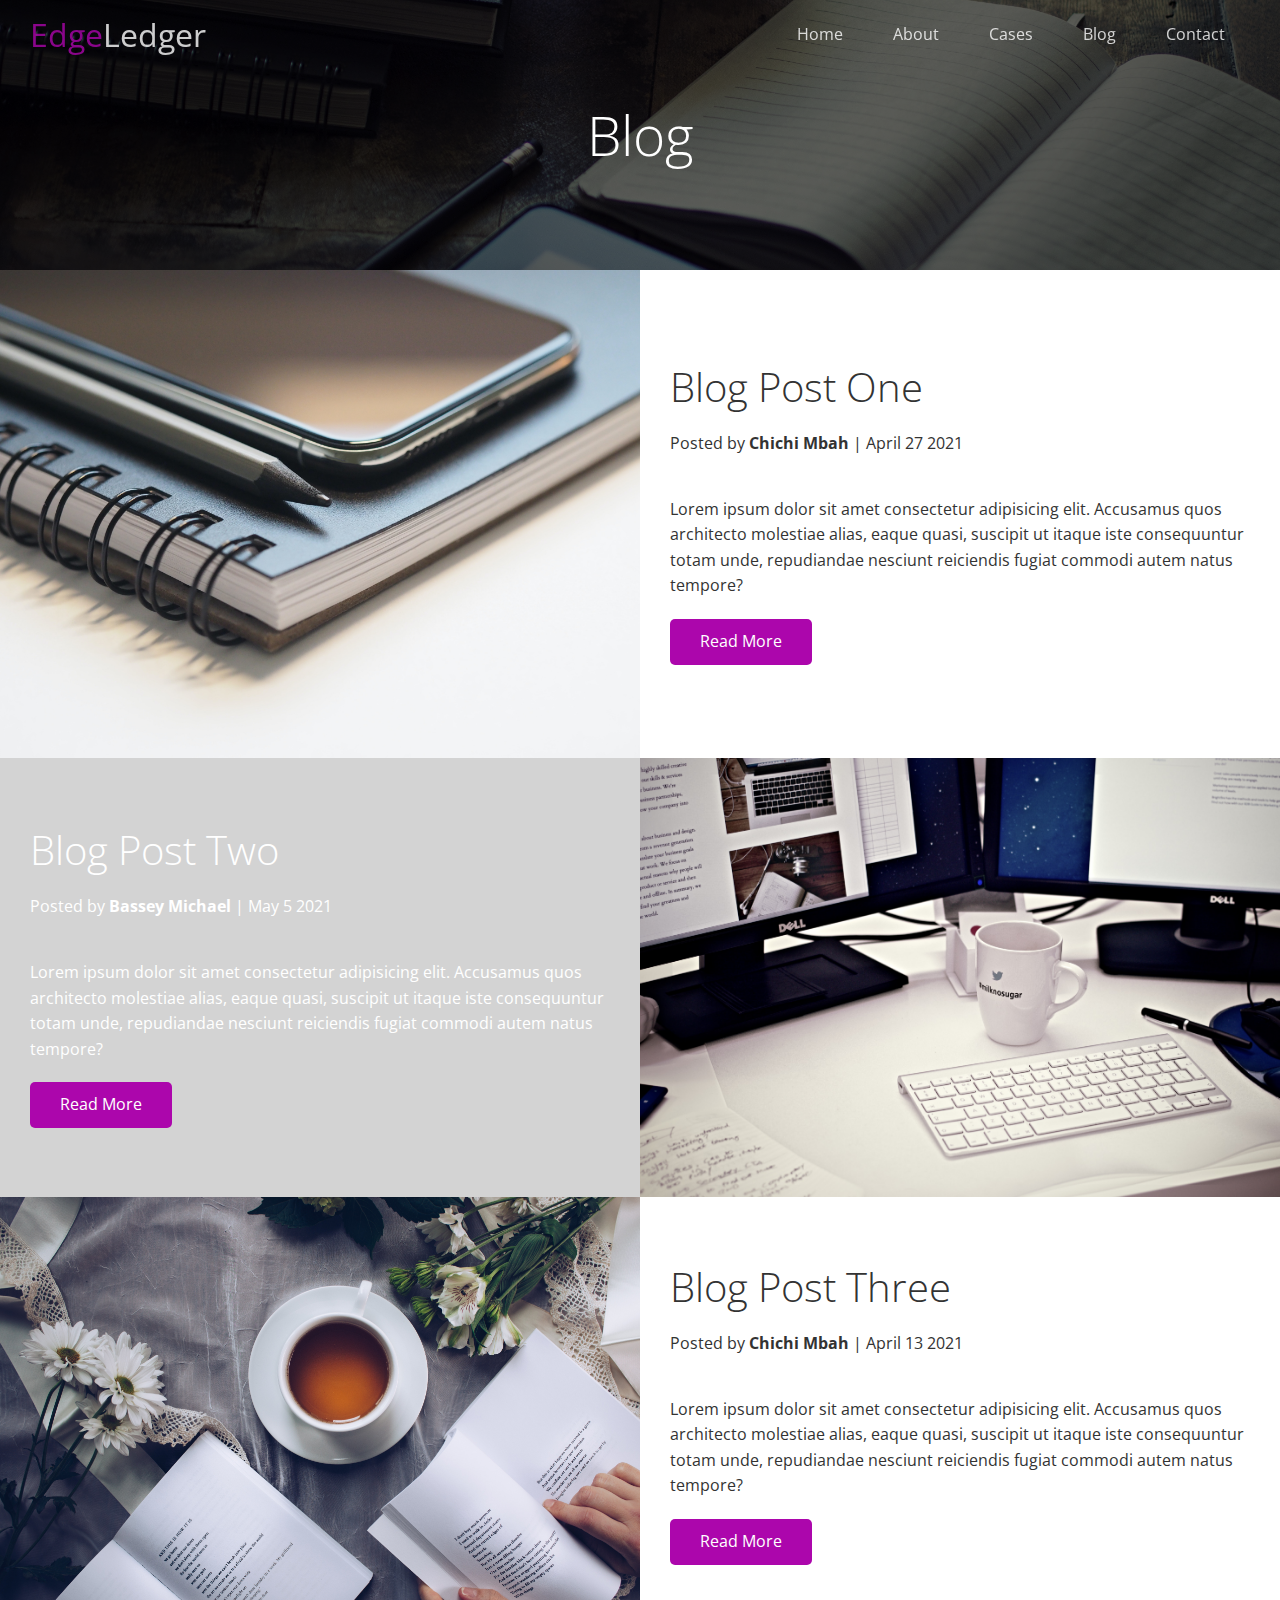
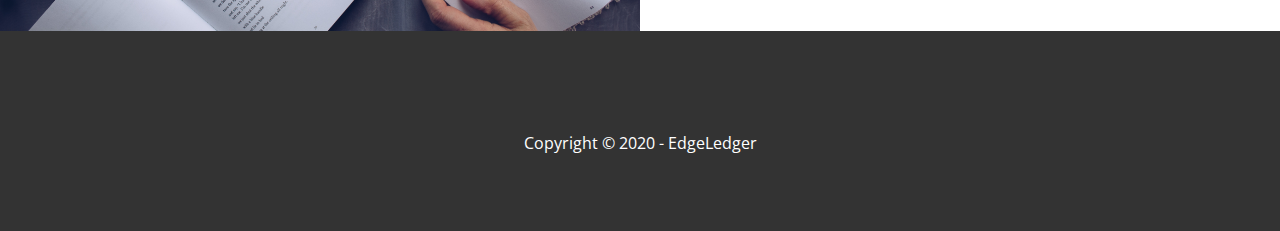
<file: blog.html>
<!DOCTYPE html>
<html lang="en">
<head>
  <meta charset="UTF-8">
  <meta name="viewport" content="width=device-width, initial-scale=1.0">
  <meta http-equiv="X-UA-Compatible" content="ie=edge">
  <link rel="stylesheet" href="https://cdnjs.cloudflare.com/ajax/libs/font-awesome/6.0.0-beta3/css/all.min.css" integrity="sha512-Fo3rlrZj/k7ujTnHg4CGR2D7kSs0v4LLanw2qksYuRlEzO+tcaEPQogQ0KaoGN26/zrn20ImR1DfuLWnOo7aBA==" crossorigin="anonymous" referrerpolicy="no-referrer" />
  <link rel="stylesheet" href="css/utility.css">
  <link rel="stylesheet" href="css/style.css">
  <title>Read Our Blog</title>
</head>
<body id="home">
  <header class="hero blog">
    <div class="navbar top" id="navbar">
      <h1 class="logo">
       <span class="text-primary"><i class="fas fa-book-open"></i>Edge</span>Ledger
      </h1>
      <nav>
        <ul>
          <li><a href="index.html">Home</a></li>
          <li><a href="index.html#about">About</a></li>
          <li><a href="index.html#cases">Cases</a></li>
          <li><a href="index.html#blog">Blog</a></li>
          <li><a href="index.html#contact">Contact</a></li>
        </ul>
      </nav>
    </div>

    <div class="content">
      <h1>Blog</h1>
    </div>
  </header>

  <main>
    <article class="flex-column">
      <div class="row">
        <div class="column">
          <div class="column-1">
            <img src="./img/blog 2.jpg" alt="people 1">
          </div>
        </div>
        <div class="column">
          <div class="column-2 bg-light">
            <h2>Blog Post One</h2>
            <p class="meta">
              <i class="fas fa-user"></i> Posted by <strong>Chichi Mbah</strong> | April 27 2021
            </p>
            <p>Lorem ipsum dolor sit amet consectetur adipisicing elit. Accusamus quos architecto molestiae alias, eaque quasi, suscipit ut itaque iste consequuntur totam unde, repudiandae nesciunt reiciendis fugiat commodi autem natus tempore?</p>
            <a href="post.html" class="btn btn-primary">
              <i class="fas fa-chevron"></i> 
              Read More
            </a>
           </div>
        </div>
      </div>
    </article>

    <article class="flex-column flex-reverse">
      <div class="row">
        <div class="column">
          <div class="column-1">
            <img src="./img/blog 3.jpg" alt="people 1">
          </div>
        </div>
        <div class="column">
          <div class="column-2 bg-dark">
            <h2>Blog Post Two</h2>
            <p class="meta">
              <i class="fas fa-user"></i> Posted by <strong>Bassey Michael</strong> | May 5 2021
            </p>
            <p>Lorem ipsum dolor sit amet consectetur adipisicing elit. Accusamus quos architecto molestiae alias, eaque quasi, suscipit ut itaque iste consequuntur totam unde, repudiandae nesciunt reiciendis fugiat commodi autem natus tempore?</p>
            <a href="post.html" class="btn btn-primary">
              <i class="fas fa-chevron"></i> 
              Read More
            </a>
           </div>
        </div>
      </div>
    </article>

    <article class="flex-column">
      <div class="row">
        <div class="column">
          <div class="column-1">
            <img src="./img/blog 4.jpg" alt="people 1">
          </div>
        </div>
        <div class="column">
          <div class="column-2 bg-light">
            <h2>Blog Post Three</h2>
            <p class="meta">
              <i class="fas fa-user"></i> Posted by <strong>Chichi Mbah</strong> | April 13 2021
            </p>
            <p>Lorem ipsum dolor sit amet consectetur adipisicing elit. Accusamus quos architecto molestiae alias, eaque quasi, suscipit ut itaque iste consequuntur totam unde, repudiandae nesciunt reiciendis fugiat commodi autem natus tempore?</p>
            <a href="post.html" class="btn btn-primary">
              <i class="fas fa-chevron"></i> 
              Read More
            </a>
           </div>
        </div>
      </div>
    </article>
  </main>

  <footer class="footer">
    <div class="social">
      <a href="#"><i class="fab fa-facebook fa-2x"></i></a>
      <a href="#"><i class="fab fa-twitter fa-2x"></i></a>
      <a href="#"><i class="fab fa-youtube fa-2x"></i></a>
      <a href="#"><i class="fab fa-linkedin fa-2x"></i></a>
    </div>
    <p>Copyright &copy; 2020 - EdgeLedger</p>
  </footer>

  <script>
  const navbar = document.getElementById('navbar');
    let scrolled = false;

    window.onscroll = function() {
      if(window.pageYOffset > 100) {
        navbar.classList.remove('top');
        if(!scrolled) {
          navbar.style.transform = 'translateY(-70px)';
        }
        setTimeout(function() {
          navbar.style.transform = 'translateY(0)';
          scrolled = true;
        }, 200);
      } else{
        navbar.classList.add('top');
        scrolled = false;
      }
    }
  </script>
</body>
</html>
</file>
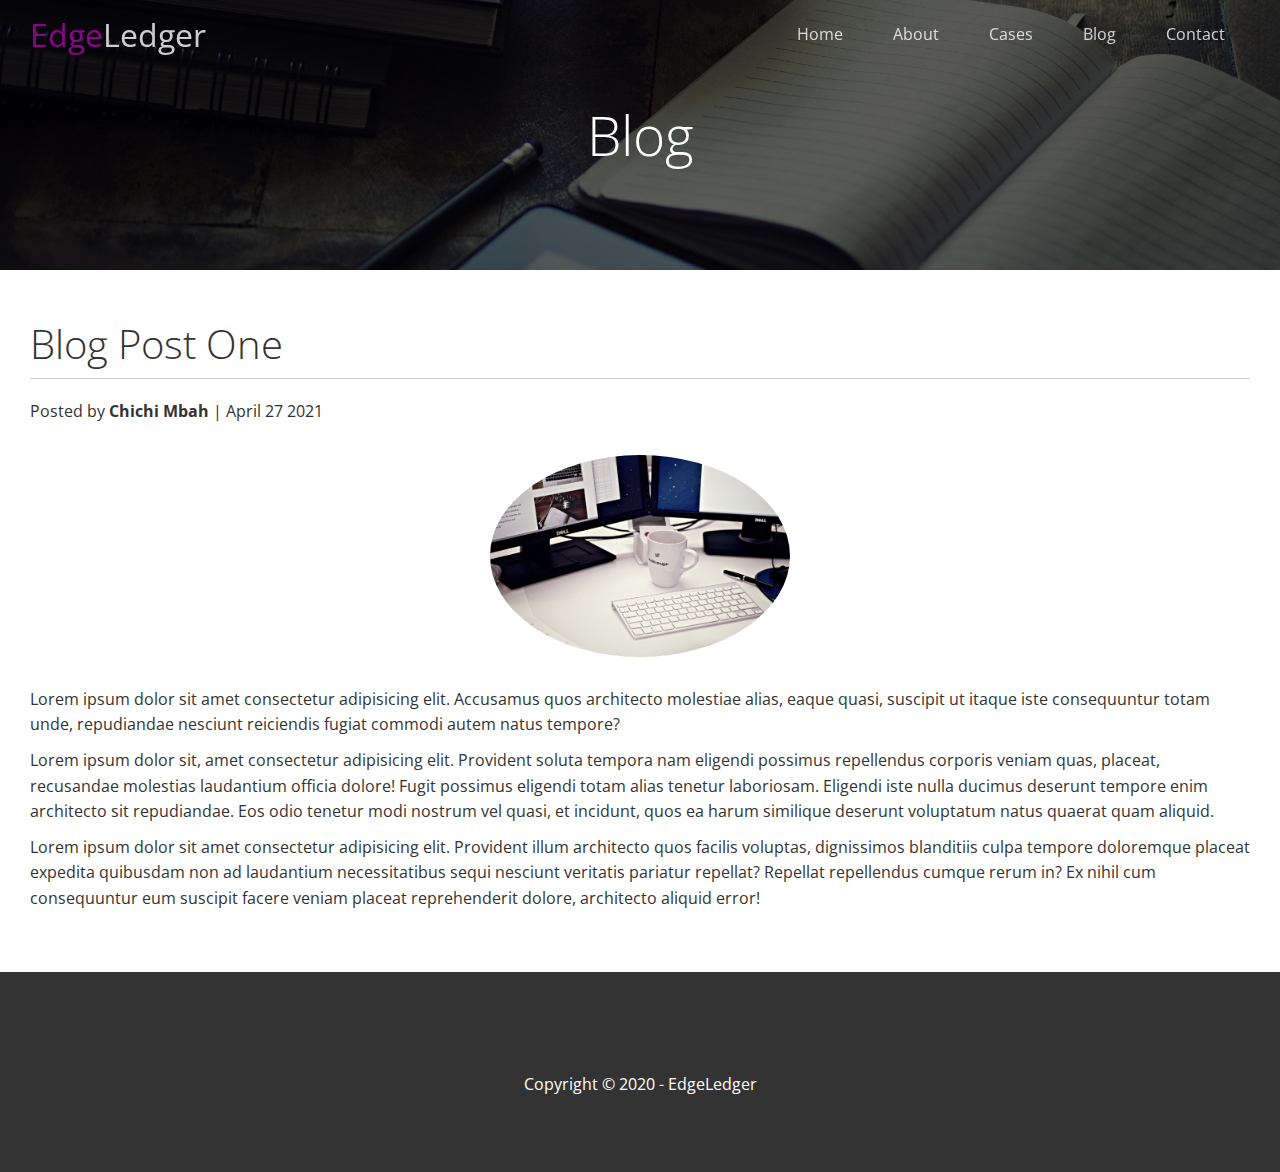
<file: post.html>
<!DOCTYPE html>
<html lang="en">
<head>
  <meta charset="UTF-8">
  <meta name="viewport" content="width=device-width, initial-scale=1.0">
  <meta http-equiv="X-UA-Compatible" content="ie=edge">
  <link rel="stylesheet" href="https://cdnjs.cloudflare.com/ajax/libs/font-awesome/6.0.0-beta3/css/all.min.css" integrity="sha512-Fo3rlrZj/k7ujTnHg4CGR2D7kSs0v4LLanw2qksYuRlEzO+tcaEPQogQ0KaoGN26/zrn20ImR1DfuLWnOo7aBA==" crossorigin="anonymous" referrerpolicy="no-referrer" />
  <link rel="stylesheet" href="css/utility.css">
  <link rel="stylesheet" href="css/style.css">
  <title>Post One</title>
</head>
<body id="home">
  <header class="hero blog">
    <div class="navbar top" id="navbar">
      <h1 class="logo">
       <span class="text-primary"><i class="fas fa-book-open"></i>Edge</span>Ledger
      </h1>
      <nav>
        <ul>
          <li><a href="index.html">Home</a></li>
          <li><a href="index.html#about">About</a></li>
          <li><a href="index.html#cases">Cases</a></li>
          <li><a href="index.html#blog">Blog</a></li>
          <li><a href="index.html#contact">Contact</a></li>
        </ul>
      </nav>
    </div>

    <div class="content">
      <h1>Blog</h1>
    </div>
  </header>

  <main>
    <section class="post bg-light">
      <h2>Blog Post One</h2>
      <p class="meta">
        <i class="fas fa-user"></i> Posted by <strong>Chichi Mbah</strong> | April 27 2021
      </p>
      <img src="./img/blog 3.jpg" alt="">
      <p>Lorem ipsum dolor sit amet consectetur adipisicing elit. Accusamus quos architecto molestiae alias, eaque quasi, suscipit ut itaque iste consequuntur totam unde, repudiandae nesciunt reiciendis fugiat commodi autem natus tempore?</p>
      <p>
        Lorem ipsum dolor sit, amet consectetur adipisicing elit. Provident soluta tempora nam eligendi possimus repellendus corporis veniam quas, placeat, recusandae molestias laudantium officia dolore! Fugit possimus eligendi totam alias tenetur laboriosam. Eligendi iste nulla ducimus deserunt tempore enim architecto sit repudiandae. Eos odio tenetur modi nostrum vel quasi, et incidunt, quos ea harum similique deserunt voluptatum natus quaerat quam aliquid.
      </p>
      <p>
        Lorem ipsum dolor sit amet consectetur adipisicing elit. Provident illum architecto quos facilis voluptas, dignissimos blanditiis culpa tempore doloremque placeat expedita quibusdam non ad laudantium necessitatibus sequi nesciunt veritatis pariatur repellat? Repellat repellendus cumque rerum in? Ex nihil cum consequuntur eum suscipit facere veniam placeat reprehenderit dolore, architecto aliquid error!
      </p>
    </section>
  </main>

  <footer class="footer">
    <div class="social">
      <a href="#"><i class="fab fa-facebook fa-2x"></i></a>
      <a href="#"><i class="fab fa-twitter fa-2x"></i></a>
      <a href="#"><i class="fab fa-youtube fa-2x"></i></a>
      <a href="#"><i class="fab fa-linkedin fa-2x"></i></a>
    </div>
    <p>Copyright &copy; 2020 - EdgeLedger</p>
  </footer>

  <script>
  const navbar = document.getElementById('navbar');
    let scrolled = false;

    window.onscroll = function() {
      if(window.pageYOffset > 100) {
        navbar.classList.remove('top');
        if(!scrolled) {
          navbar.style.transform = 'translateY(-70px)';
        }
        setTimeout(function() {
          navbar.style.transform = 'translateY(0)';
          scrolled = true;
        }, 200);
      } else{
        navbar.classList.add('top');
        scrolled = false;
      }
    }
  </script>
</body>
</html>
</file>
<file: css/utility.css>
/* Text colors */
.text-primary {
  color: rgb(172, 6, 172);
}

.text-secondary {
  color: royalblue;
}

/* Button */
.btn {
  cursor: pointer;
  display: inline-block;
  padding: 10px 30px;
  color: white;
  background-color: rgb(172, 6, 172);
  border: none;
  border-radius: 5px;
}

.btn:hover {
  opacity: 0.9;
}

.btn-primary, .bg-primary {
  background: rgb(172, 6, 172);
  color: white;
}
.btn-secondary, .bg-secondary {
  background: royalblue;
  color: white;
}
.btn-dark, .bg-dark {
  background: lightgray;
  color: white;
}
.btn-light, .bg-light {
  background: white;
  color: #333;
}

.btn-outline {
  background: transparent;
  border: 1px solid white;
}

/* Flex items */
.flex-items {
  display: flex;
  text-align: center;
  justify-content: center;
  height: 100%;
}

.flex-items > div {
  padding: 20px;
}

/* Flex Columns */
.flex-column.flex-reverse .row {
  flex-direction: row-reverse;
}

.flex-column .row {
  display: flex;
  flex-direction: row;
  flex-wrap: wrap;
  width: 100%;
}

.flex-column .column {
  display: flex;
  flex-direction: column;
  flex-basis: 100%;
  flex: 1;
}

.flex-column .column .column-1, .flex-column .column .column-2 {
  height: 100%;
}

.flex-column img {
  width: 100%;
  height: 100%;
  object-fit: cover;
}

.flex-column .column-2 {
  display: flex;
  flex-direction: column;
  align-items: flex-start;
  justify-content: center;
  padding: 30px;
}

.flex-column h2 {
  font-size: 40px;
  font-weight: 100;
}

.flex-column h4 {
  margin-bottom: 10px;
}

.flex-column p {
  margin: 20px 0;
}

/* Section Header */
.section-header {
  padding: 30px;
  display: flex;
  flex-direction: column;
  align-items: center;
  justify-content: center;
  text-align: center;
  color: #333;
}

.section-header h2 {
  font-size: 40px;
  margin: 20px 0;
}

.section-padding {
  padding: 20px 20px 40px;
}

/* Flex grid */
.flex-grid .row{
  display: flex;
  flex-wrap: wrap; 
  padding: 0 4px;
}

.flex-grid .column{
  flex: 25%;
  max-width: 25%;
  padding: 0 4px;
}
</file>
<file: css/style.css>
@import url('https://fonts.googleapis.com/css2?family=Open+Sans:wght@300;400&display=swap');

* {
  box-sizing: border-box;
  padding: 0;
  margin: 0;
}

body {
  font-family: 'Open Sans', sans-serif;
  background: white;
  color: darkgray;
  line-height: 1.6;
}

ul {
  list-style: none;
}

a {
  color: darkgray;
  text-decoration: none;
}

h1, h2 {
  font-weight: 300;
  line-height: 1.2; 
}

p {
  margin: 10px 0;
}

img {
  width: 100%;
}

/* navbar */
.navbar {
  display: flex;
  align-items: center;
  justify-content: space-between;
  background-color: #333;
  color: white;
  opacity: 0.8;
  width: 100%;
  height: 70px;
  position: fixed;
  top: 0px;
  padding: 0 30px;
  transition: 0.5s;
}

.navbar.top {
  background: transparent;
}

.navbar a {
  color: white;
  padding: 10px 20px;
  margin: 0 5px;
}

.navbar a:hover {
  border-bottom: rgb(172, 6, 172) 2px solid;
}

.navbar ul {
  display: flex;
}

.navbar .logo {
  font-weight: 400;
}

/* Header */
.hero {
  background: url('../img/image\ 3.jpg') no-repeat center center/cover;
  height: 100vh;
  position: relative;
  color: white;
}

.hero .content {
  display: flex;
  flex-direction: column;
  align-items: center;
  justify-content: center;
  text-align: center;
  height: 100%;
  padding: 0 20px;
}

.hero .content h1 {
  font-size: 55px;
}

.hero .content p {
  font-size: 23px;
  max-width: 600px;
  margin: 20px 0 30px;
  color: lightgray;
}

/* You can use opacity or rgba value for the transparency of the background that you want to use as overlay  */
.hero::before {
  content: '';
  position: absolute;
  top: 0;
  left: 0;
  width: 100%;
  height: 100%;
  background: rgba(0,0,0,0.6);
}

.hero * {
  z-index: 10;
}

.hero.blog {
  background: url('../img/blog.jpg') no-repeat center center/cover;
  height: 30vh;
}

/* Icons */
.icons {
  padding: 30px;
}

.icons h3 {
  font-weight: bold;
  margin-bottom: 15px;
}

.icons i {
  background-color: rgb(172, 6, 172);
  color: white;
  padding: 1rem;
  border-radius: 50%;
  margin-bottom: 15px;
}

.cases img:hover {
  opacity: 0.7;
}

.cases img {
  width: 100%;
  height: 40%;
}

.team img {
  border-radius: 50%;
  height: 50%;
  width: 100%;
}


/* Callback Form */
.callback-form {
  width: 100%;
  padding: 20px 0;
}

.callback-form label {
  display: block;
  margin-bottom: 5px;
}

.callback-form .form-control {
  margin-bottom: 15px;
}

.callback-form input {
  width: 100%;
  padding: 4px;
  height: 40px;
  border: lightgray 1px solid;
}

.callback-form input:focus {
  outline-color: rgb(172, 6, 172);
}

.callback-form .btn {
  padding: 12px 0;
  margin-top: 20px;
}

/* Post */
.post {
  padding: 50px 30px;
}

.post h2 {
  font-size: 40px;
  margin-bottom: 20px;
  padding-bottom: 10px;
  border-bottom: #ccc solid 1px;
}

.post .meta {
  margin-bottom: 30px;
}

.post img {
  width: 300px;
  border-radius: 50%;
  display: block;
  margin: 0 auto 30px;
}

/* Footer */
.footer {
  display: flex;
  background: #333;
  color: white;
  flex-direction: column;
  align-items: center;
  justify-content: center;
  text-align: center;
  height: 200px;
}

.footer a {
  color: white;
}

.footer a:hover {
  color: rgb(172, 6, 172);
}

.footer .social > * {
  margin-right: 30px;
}

/* Mobile */
@media(max-width: 768px) {
  .navbar {
    flex-direction: column;
    height: 120px;
    padding: 20px;
  }

  .navbar a {
    padding: 10px 10px;
    margin: 0 3px;
  }

  .flex-items {
    flex-direction: column;
  }

  .flex-column .column, .flex-grid .column {
    flex: 100%;
    max-width: 100%;
  }

  .team img {
    width: 70%;
  }
}
</file>
